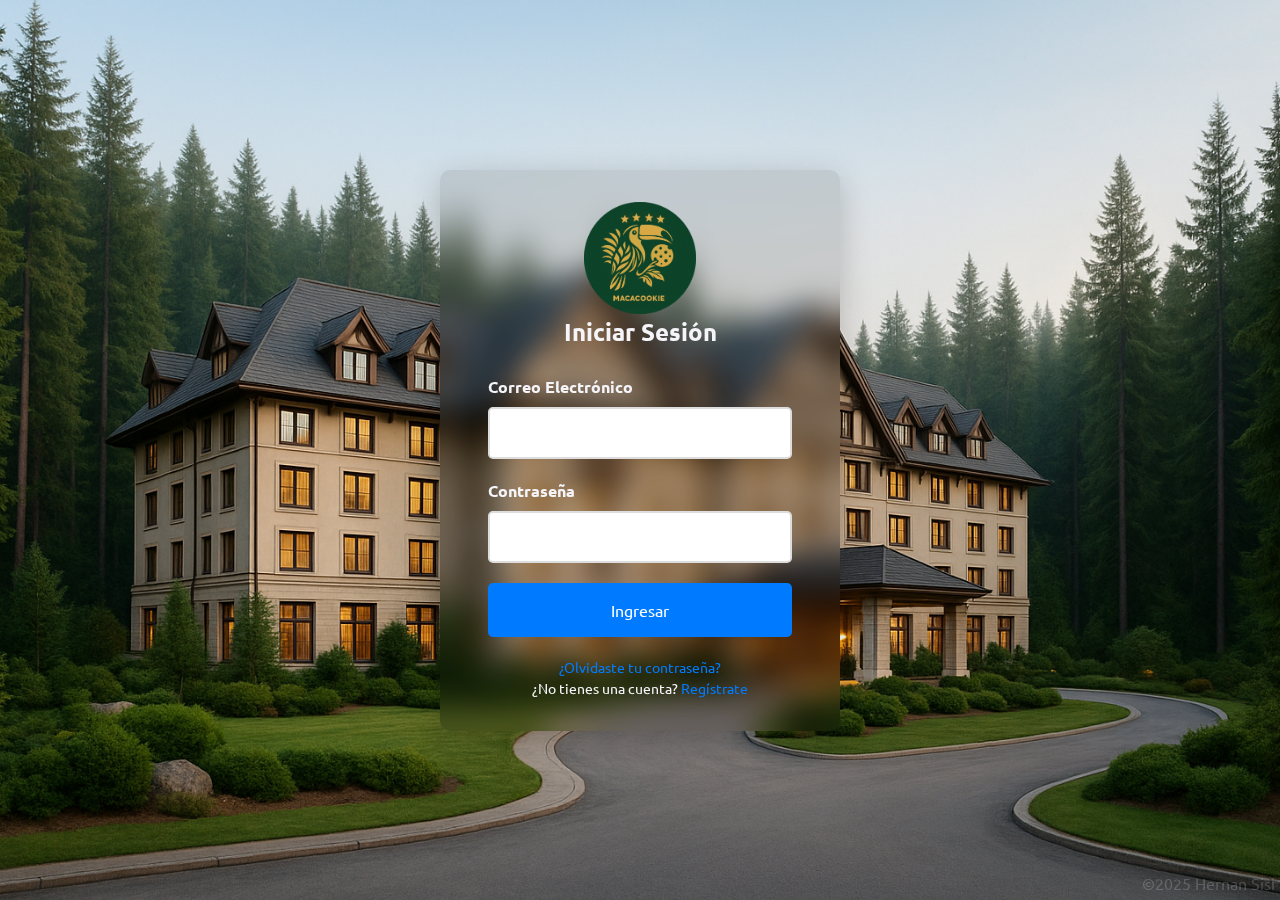
<file: index.html>
<!DOCTYPE html>
<html lang="es-ES">
<head>
    <meta charset="UTF-8">
    <meta name="viewport" content="width=device-width, initial-scale=1.0">
    <link rel="icon" href="img/Logo_macacookie.ico">
    <title>Iniciar Sesión</title>
    <link rel="stylesheet" href="styles/login.css">
    <link rel="stylesheet" href="styles/reset.css">
    <link rel="preconnect" href="https://fonts.googleapis.com">
    <link rel="preconnect" href="https://fonts.gstatic.com" crossorigin>
    <link href="https://fonts.googleapis.com/css2?family=Ubuntu:ital,wght@0,300;0,400;0,500;0,700;1,300;1,400;1,500;1,700&display=swap" rel="stylesheet">
    

</head>
<body>
    <header>

    </header>
    <main>
        <div class="login-container">
        <form id="loginForm" class="login-form">
            <div class="titulo-login">
                <img src="img/Logo_macacookie.png" alt="Logo Hotel Macacookie" class="logo-login">
                <h2>Iniciar Sesión</h2>
            </div>
            <div class="input-group">
                <label for="email">Correo Electrónico</label>
                <input type="email" id="email" name="email" >
                <span id="errorMessageEmail" class="error-message"></span>
            </div>
            <div class="input-group">
                <label for="password">Contraseña</label>
                <input type="password" id="password" name="password" >
                <span id="errorMessagePassword" class="error-message"></span>
            </div>
            <button type="submit">Ingresar</button>
            <span id="errorMessageSubmit" class="error-message"></span>
            <div class="form-footer">
                <a href="#">¿Olvidaste tu contraseña?</a>
                <p>¿No tienes una cuenta? <a href="#">Regístrate</a></p>
            </div>
        </form>
    </div>
    </main>
    <footer>
        ©2025 Hernan Sisi
    </footer>
    <script src="js/login.js"></script>
</body>
</html>
</file>
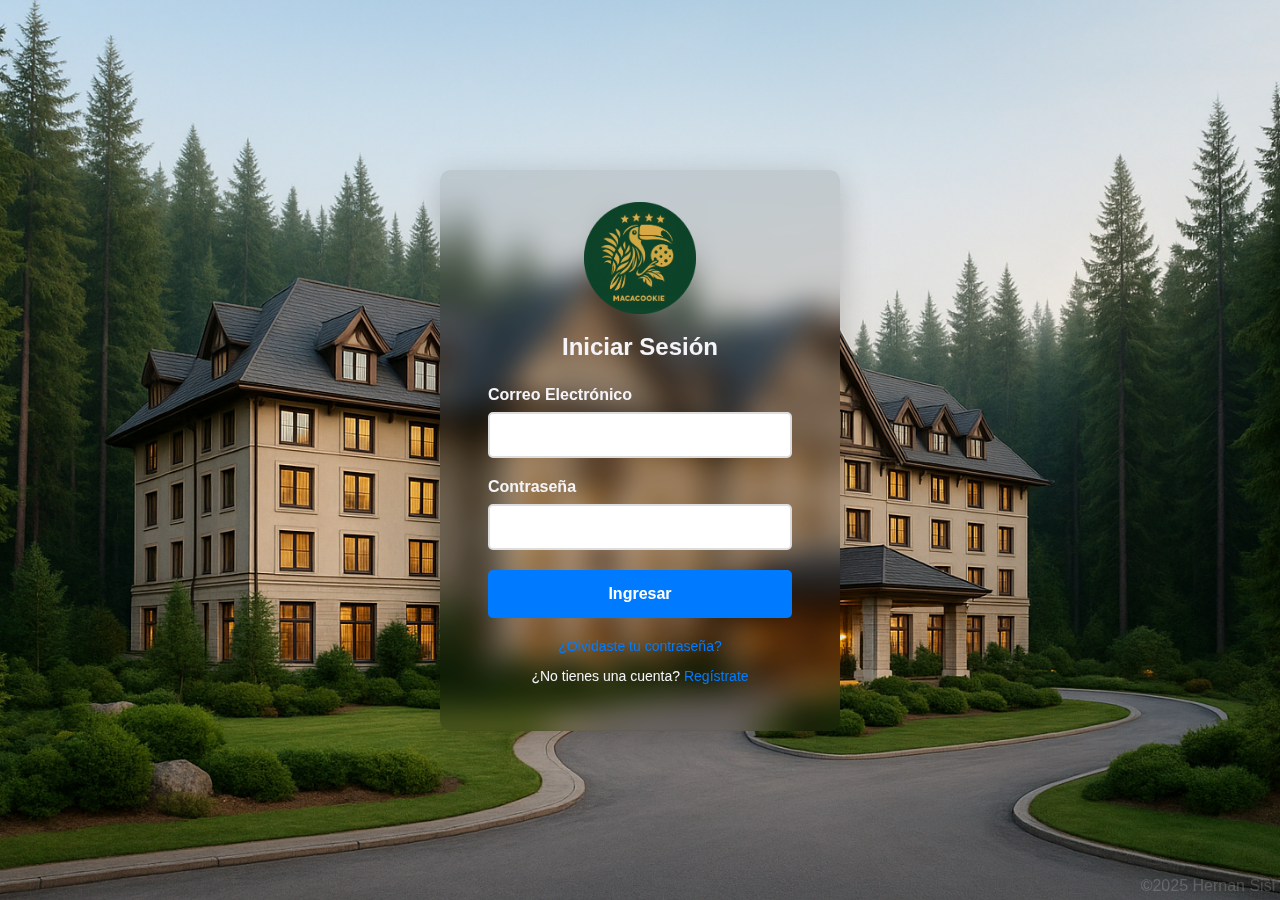
<file: web/html/login.html>
<!DOCTYPE html>
<html lang="ee-ES">
<head>
    <meta charset="UTF-8">
    <meta name="viewport" content="width=device-width, initial-scale=1.0">
    <link rel="icon" href="../img/Logo_macacookie.ico">
    <title>Iniciar Sesión</title>
    <link rel="stylesheet" href="../styles/login.css">

</head>
<body>
    <header>

    </header>
    <main>
        <div class="login-container">
        <form id="loginForm" class="login-form">
            <div class="titulo-login">
                <img src="../img/Logo_macacookie.png" alt="Logo Hotel Macacookie" class="logo-login">
                <h2>Iniciar Sesión</h2>
            </div>
            <div class="input-group">
                <label for="email">Correo Electrónico</label>
                <input type="email" id="email" name="email" >
                <span id="errorMessageEmail" class="error-message"></span>
            </div>
            <div class="input-group">
                <label for="password">Contraseña</label>
                <input type="password" id="password" name="password" >
                <span id="errorMessagePassword" class="error-message"></span>
            </div>
            <button type="submit">Ingresar</button>
            <span id="errorMessageSubmit" class="error-message"></span>
            <div class="form-footer">
                <a href="#">¿Olvidaste tu contraseña?</a>
                <p>¿No tienes una cuenta? <a href="#">Regístrate</a></p>
            </div>
        </form>
    </div>
    </main>
    <footer>
        ©2025 Hernan Sisi
    </footer>
    <script src="../js/login.js"></script>
</body>
</html>
</file>
<file: styles/login.css>
/*! GENERAL */
body {
    margin: 0;
    font-family: "Ubuntu", sans-serif;
    font-weight: 400;
    font-style: normal;
    background: #f4f4f9;
    background-image: url(../img/fondo_hotel.png);
    background-repeat: no-repeat;
    background-size: cover;
    background-position: center;
    background-attachment: fixed;
    display: flex;
    justify-content: center;
    align-items: center;
    height: 100vh;
    overflow: hidden;
}
/*! FORMULARIO */
.login-container {
    padding: 2rem 3rem;
    border-radius: 10px;
    box-shadow: 0 4px 15px rgba(0, 0, 0, 0.1);
    width: 25rem;
    box-sizing: border-box;
    background: rgba(0, 0, 0, 0.1);
    backdrop-filter: blur(15px);
    -webkit-backdrop-filter: blur(15px);
    box-shadow: 0 8px 32px rgba(0, 0, 0, 0.2);
}
.login-form h2 {
    text-align: center;
    margin-bottom: 25px;
    color: #f4f4f9;
}
/*! GRUPOS DE INPUTS */
.logo-login{
    width: 7rem;
}
.titulo-login{
    display: grid;
    grid-template-rows: auto auto;
    justify-items: center;
}
.input-group {
    margin-bottom: 20px;
}
.input-group label {
    display: block;
    margin-bottom: 8px;
    font-weight: bold;
    color: #f4f4f9;
}
.input-group input {
    width: 100%;
    padding: 12px;
    border: 2px solid #ddd;
    border-radius: 5px;
    box-sizing: border-box;
    font-size: 16px;
}
.input-group input:focus {
    outline: none;
    border-color: #007bff;
    /* border-width: 2px; */
}
input.incorrecto{
    border-color: #fa6c62;
}

/*! BOTON INGRESAR */
button {
    width: 100%;
    padding: 15px;
    border: none;
    border-radius: 5px;
    background: #007bff;
    color: white;
    font-size: 16px;
    font-weight: bold;
    cursor: pointer;
    transition: background-color 0.3s;
}
button:hover {
    background: #0056b3;
}
/*! MENSAJE DE ERROR */
.error-message {
    color: #fa6c62;
    text-align: center;
    margin-top: 15px;
    font-size: 14px;
    font-weight: bold;
}
/*! OTRAS OPCIONES */
.form-footer {
    text-align: center;
    margin-top: 20px;
    font-size: 14px;
    color: #f4f4f9;
}
.form-footer a {
    color: #007bff;
    text-decoration: none;
}
.form-footer a:hover {
    text-decoration: underline;
}
/*! OTROS */
footer{
    position: fixed;
    color:#dddddd38;
    bottom: 0;
    right: 0;
    padding: 0.3rem;
    user-select: none;
}
</file>
<file: web/styles/login.css>
/*! GENERAL */
body {
    margin: 0;
    font-family: 'Roboto', sans-serif;
    background: #f4f4f9;
    background-image: url(../img/fondo_hotel.png);
    background-repeat: no-repeat;
    background-size: cover;
    background-position: center;
    background-attachment: fixed;
    display: flex;
    justify-content: center;
    align-items: center;
    height: 100vh;
    overflow: hidden;
}
/*! FORMULARIO */
.login-container {
    padding: 2rem 3rem;
    border-radius: 10px;
    box-shadow: 0 4px 15px rgba(0, 0, 0, 0.1);
    width: 25rem;
    box-sizing: border-box;
    background: rgba(0, 0, 0, 0.1);
    backdrop-filter: blur(15px);
    -webkit-backdrop-filter: blur(15px);
    box-shadow: 0 8px 32px rgba(0, 0, 0, 0.2);
}
.login-form h2 {
    text-align: center;
    margin-bottom: 25px;
    color: #f4f4f9;
}
/*! GRUPOS DE INPUTS */
.logo-login{
    width: 7rem;
}
.titulo-login{
    display: grid;
    grid-template-rows: auto auto;
    justify-items: center;
}
.input-group {
    margin-bottom: 20px;
}
.input-group label {
    display: block;
    margin-bottom: 8px;
    font-weight: bold;
    color: #f4f4f9;
}
.input-group input {
    width: 100%;
    padding: 12px;
    border: 2px solid #ddd;
    border-radius: 5px;
    box-sizing: border-box;
    font-size: 16px;
}
.input-group input:focus {
    outline: none;
    border-color: #007bff;
    /* border-width: 2px; */
}
input.incorrecto{
    border-color: #fa6c62;
}

/*! BOTON INGRESAR */
button {
    width: 100%;
    padding: 15px;
    border: none;
    border-radius: 5px;
    background: #007bff;
    color: white;
    font-size: 16px;
    font-weight: bold;
    cursor: pointer;
    transition: background-color 0.3s;
}
button:hover {
    background: #0056b3;
}
/*! MENSAJE DE ERROR */
.error-message {
    color: #fa6c62;
    text-align: center;
    margin-top: 15px;
    font-size: 14px;
    font-weight: bold;
}
/*! OTRAS OPCIONES */
.form-footer {
    text-align: center;
    margin-top: 20px;
    font-size: 14px;
    color: #f4f4f9;
}
.form-footer a {
    color: #007bff;
    text-decoration: none;
}
.form-footer a:hover {
    text-decoration: underline;
}
/*! OTROS */
footer{
    position: fixed;
    color:#dddddd38;
    bottom: 0;
    right: 0;
    padding: 0.3rem;
    user-select: none;
}
</file>
